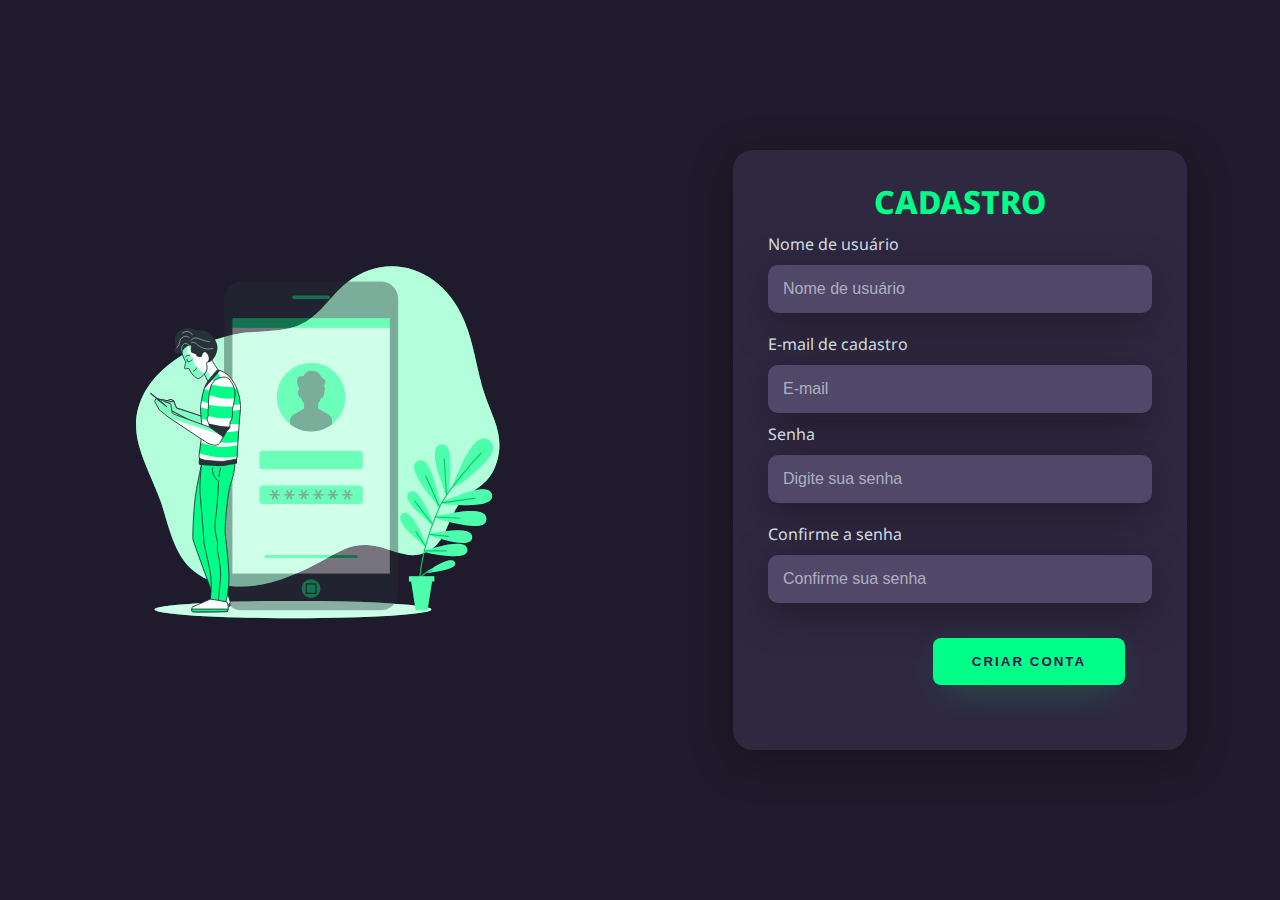
<file: index.html>
<!DOCTYPE html>
<html lang="en">
<head>
    <meta charset="UTF-8">
    <meta http-equiv="X-UA-Compatible" content="IE=edge">
    <meta name="viewport" content="width=device-width, initial-scale=1.0">
    <link rel="stylesheet" href="style.css">
    <title>Tela de login</title>
</head>
<body>
    <div class="main-login">
        <div class="left-login">
            <img src="logintela.svg" class="left-loginimg" alt="logintela">
        </div>
        <div class="right-login">
        <div class="card">
            <h1>CADASTRO</h1>
            <div class="textfield">
                <label for="usuario">Nome de usuário</label>
                <input type="text" name="usuario" placeholder="Nome de usuário">
            </div>
            <div class="textfield">
                <label for="E-mail">E-mail de cadastro</label>
                <input type="email" name="usuario" placeholder="E-mail">
                <div class="textfield">
                    <label for="senha">Senha</label>
                    <input type="password" name="senha" placeholder="Digite sua senha">            
                </div>
                <div class="textfield">
                    <label for="senha">Confirme a senha</label>
                    <input type="password" name="senha" placeholder="Confirme sua senha">            
                </div>
                </label>
                <button class="btn-login">Criar conta</button>  
            </div>
        </div>
    </div>
</body>
</html>
</file>
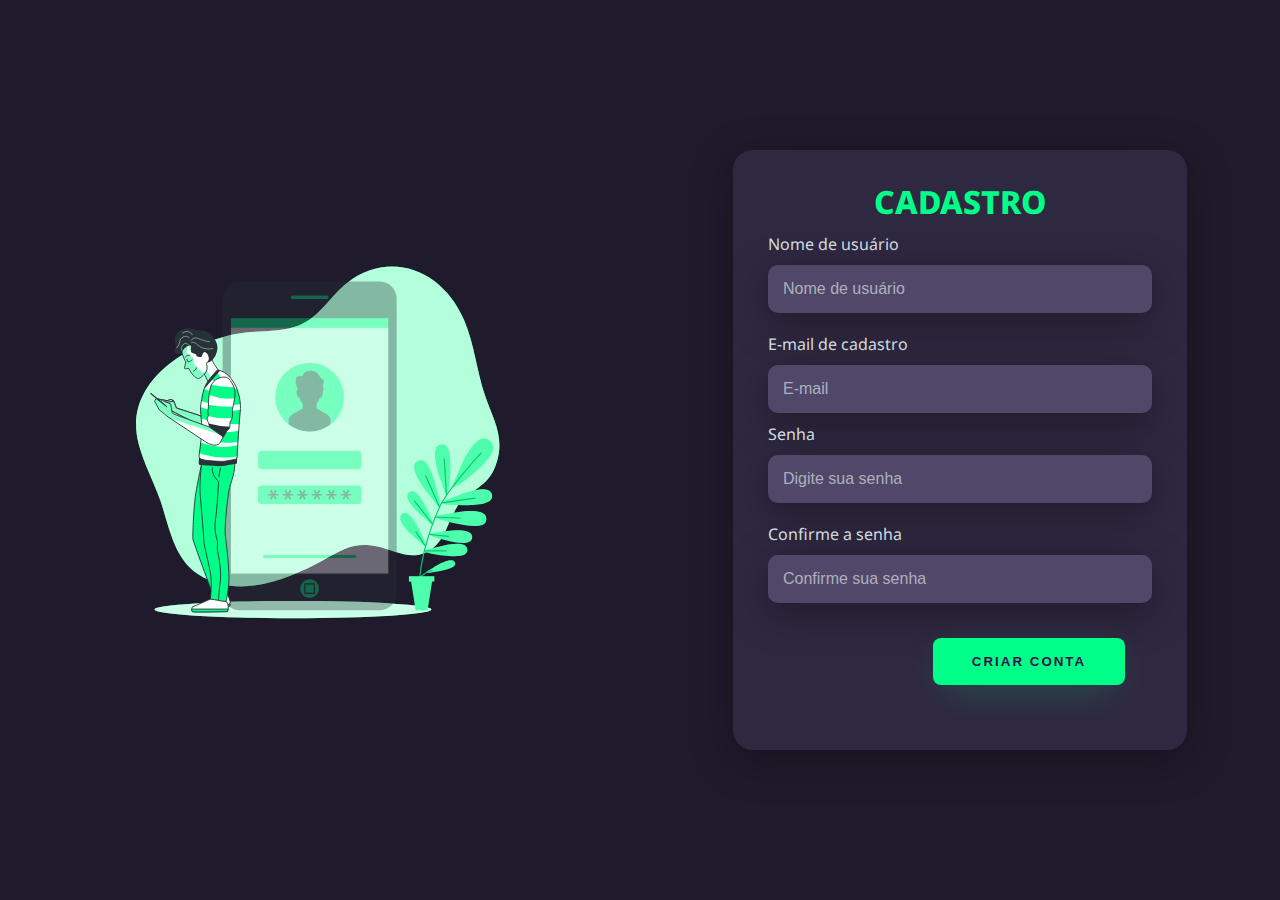
<file: page/index.html>
<!DOCTYPE html>
<html lang="en">
<head>
    <meta charset="UTF-8">
    <meta http-equiv="X-UA-Compatible" content="IE=edge">
    <meta name="viewport" content="width=device-width, initial-scale=1.0">
    <link rel="stylesheet" href="style.css">
    <title>Tela de login</title>
</head>
<body>
    <div class="main-login">
        <div class="left-login">
            <img src="logintela.svg" class="left-loginimg" alt="logintela">
        </div>
        <div class="right-login">
        <div class="card">
            <h1>CADASTRO</h1>
            <div class="textfield">
                <label for="usuario">Nome de usuário</label>
                <input type="text" name="usuario" placeholder="Nome de usuário">
                
            </div>
            <div class="textfield">
                <label for="E-mail">E-mail de cadastro</label>
                <input type="email" name="usuario" placeholder="E-mail">
                <div class="textfield">
                    <label for="senha">Senha</label>
                    <input type="password" name="senha" placeholder="Digite sua senha">            
                </div>
                <div class="textfield">
                    <label for="senha">Confirme a senha</label>
                    <input type="password" name="senha" placeholder="Confirme sua senha">            
                </div>
                </label>
                <button class="btn-login">Criar conta</button>  
            </div>
        </div>
    </div>
</body>
</html>
</file>
<file: style.css>
@import url('https://fonts.googleapis.com/css2?family=Noto+Sans:wght@400;700&display=swap');
body{
    margin: 0;
    font-family: 'Noto Sans', sans-serif;

}
body* {
    box-sizing: border-box;
}
.main-login{
    width: 100vw;
    height: 100vh;
    background: #201b2c;
    display: flex;
    justify-content: center;
    align-items: center;
}
.left-login{
    width: 50vw;
    height: 100vh;
    display: flex;
    justify-content: center;
    align-items: center;
    flex-direction: column;
}
.left-login > h1 {
    font-size: 3vw;
 color: #77ffc0;
}

.left-loginimg, .senha-loginimg{
   width: 35vw; 
}
.right-login{
    width: 50vw;
    height: 100vh;
    display: flex;
    justify-content: center;
    align-items: center;
}
.card{
    width: 60%;
    display: flex;
    justify-content: center;
    align-items: center;
    flex-direction: column;
    padding: 30px 35px;
    background: #2f2841;
    border-radius: 20px;
    box-shadow: 0px 10px 40px #00000056;
}
.card > h1{
    color: #00ff88;
    font-weight: 800;
    margin: 0;
}

.textfield{
    display: flex;
    width: 100%;
    flex-direction: column;
    align-items: flex-start;
    justify-content: center;  
    margin: 10px 0px; 
}

.textfield > input {
    width: 100%;
    border: none;
    border-radius: 10px;
    padding: 15px;
    background: #514869;
    color: #f0ffffde;
    font-size: 12pt;
    box-shadow:  0px 10px 40px #00000056;
    outline: none;
    box-sizing: border-box;
}

.textfield > label {
    color: #f0ffffde;
    margin-bottom: 10px;
}

.textfield > input::placeholder{
 color: #f0ffff94;   
}
.btn-login{
   width: 50%;
   padding: 16px 0px;
   margin: 25px;
   margin-left: 165px;
   border: none;
   border-radius: 8px; 
   outline: none;
   text-transform: uppercase;
   font-weight: 800;
   letter-spacing: 2px;
   color: #2b134b;
   background: #00ff88;
   cursor: pointer;
   box-shadow: 0px 10px 40px -12px #00ff8052;
}

.conta, .entrar{
    color: #00ff88;
    margin: 10px;
}

@media only screen and (max-width: 950px){
    .card{
        width: 85%;
    }
}
@media only screen and (max-width: 600px){
    .main-login{
        flex-direction: column;
    }
    .left-login > h1{
        display: none;
    }

    .left-login{
        width: 100%;
        height: auto;
    }
    .right-login{
        width: 100%;
        height: auto;
    }
    .left-loginimg{
        width: 50vh;

    }
    .card{
        width: 90%;
    }
}
</file>
<file: page/style.css>
@import url('https://fonts.googleapis.com/css2?family=Noto+Sans:wght@400;700&display=swap');
body{
    margin: 0;
    font-family: 'Noto Sans', sans-serif;

}
body* {
    box-sizing: border-box;
}
.main-login{
    width: 100vw;
    height: 100vh;
    background: #201b2c;
    display: flex;
    justify-content: center;
    align-items: center;
}
.left-login{
    width: 50vw;
    height: 100vh;
    display: flex;
    justify-content: center;
    align-items: center;
    flex-direction: column;
}
.left-login > h1 {
    font-size: 3vw;
 color: #77ffc0;
}

.left-loginimg, .senha-loginimg{
   width: 35vw; 
}
.right-login{
    width: 50vw;
    height: 100vh;
    display: flex;
    justify-content: center;
    align-items: center;
}
.card{
    width: 60%;
    display: flex;
    justify-content: center;
    align-items: center;
    flex-direction: column;
    padding: 30px 35px;
    background: #2f2841;
    border-radius: 20px;
    box-shadow: 0px 10px 40px #00000056;
}
.card > h1{
    color: #00ff88;
    font-weight: 800;
    margin: 0;
}

.textfield{
    display: flex;
    width: 100%;
    flex-direction: column;
    align-items: flex-start;
    justify-content: center;  
    margin: 10px 0px; 
}

.textfield > input {
    width: 100%;
    border: none;
    border-radius: 10px;
    padding: 15px;
    background: #514869;
    color: #f0ffffde;
    font-size: 12pt;
    box-shadow:  0px 10px 40px #00000056;
    outline: none;
    box-sizing: border-box;
}

.textfield > label {
    color: #f0ffffde;
    margin-bottom: 10px;
}

.textfield > input::placeholder{
 color: #f0ffff94;   
}
.btn-login{
   width: 50%;
   padding: 16px 0px;
   margin: 25px;
   margin-left: 165px;
   border: none;
   border-radius: 8px; 
   outline: none;
   text-transform: uppercase;
   font-weight: 800;
   letter-spacing: 2px;
   color: #2b134b;
   background: #00ff88;
   cursor: pointer;
   box-shadow: 0px 10px 40px -12px #00ff8052;
}

.conta, .entrar{
    color: #00ff88;
    margin: 10px;
}

@media only screen and (max-width: 950px){
    .card{
        width: 85%;
    }
}
@media only screen and (max-width: 600px){
    .main-login{
        flex-direction: column;
    }
    .left-login > h1{
        display: none;
    }

    .left-login{
        width: 100%;
        height: auto;
    }
    .right-login{
        width: 100%;
        height: auto;
    }
    .left-loginimg{
        width: 50vh;

    }
    .card{
        width: 90%;
        
    }
}
</file>
